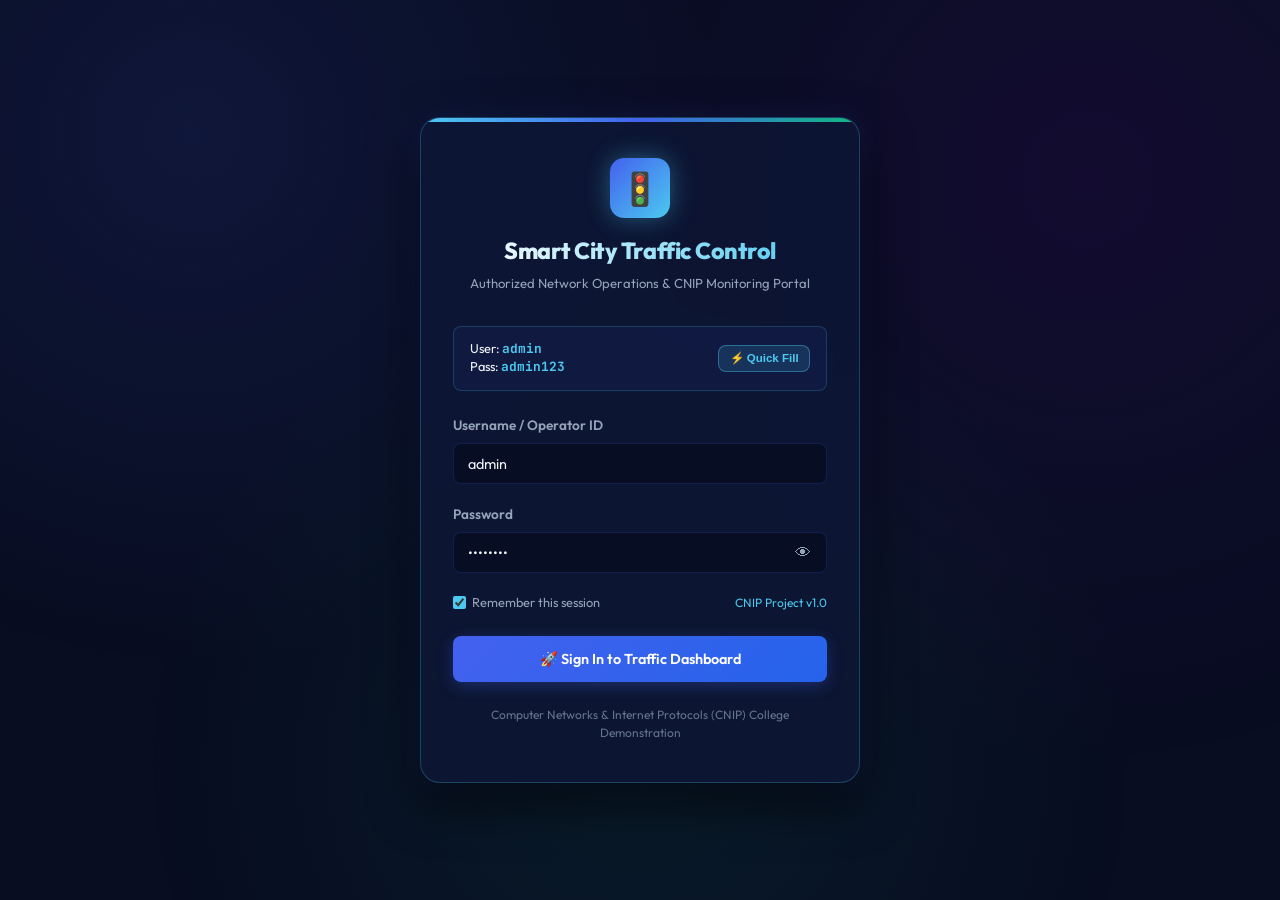
<file: index.html>
<!DOCTYPE html>
<html lang="en">
<head>
  <meta charset="UTF-8">
  <meta name="viewport" content="width=device-width, initial-scale=1.0">
  <title>Smart City Traffic Communication Network</title>
  <script>
    // Immediate smart redirect based on session
    const user = localStorage.getItem('smartcity_user') || sessionStorage.getItem('smartcity_user');
    if (user) {
      window.location.replace("frontend/index.html");
    } else {
      window.location.replace("frontend/login.html");
    }
  </script>
  <meta http-equiv="refresh" content="0; url=frontend/login.html">
</head>
<body style="background:#0a0f24;color:#f0f4fc;font-family:system-ui,-apple-system,sans-serif;display:flex;align-items:center;justify-content:center;height:100vh;margin:0;">
  <div style="text-align:center;padding:2rem;">
    <div style="font-size:3.5rem;margin-bottom:1rem;">🚦</div>
    <h1 style="margin:0 0 0.5rem 0;color:#4cc9f0;font-size:1.75rem;">Smart City Traffic Communication Network</h1>
    <p style="color:#94a3b8;margin:0 0 1.5rem 0;">Redirecting to Traffic Operations Portal...</p>
    <a href="frontend/login.html" style="display:inline-block;padding:0.75rem 1.5rem;background:#4361ee;color:#fff;text-decoration:none;border-radius:8px;font-weight:600;">Open Portal</a>
  </div>
</body>
</html>
</file>
<file: frontend/css/style.css>
/* ==============================================================================
   SMART CITY TRAFFIC COMMUNICATION NETWORK - DESIGN SYSTEM & STYLES
   Aesthetic: Premium Dark Navy, Glassmorphism, Neon Cyan & Emerald Indicators
   ============================================================================== */

@import url('https://fonts.googleapis.com/css2?family=Outfit:wght@300;400;500;600;700;800&family=JetBrains+Mono:wght@400;500;700&display=swap');

:root {
  --bg-darkest: #050814;
  --bg-primary: #080D21;
  --bg-surface: #0E1736;
  --bg-card: rgba(15, 25, 56, 0.7);
  --bg-card-hover: rgba(22, 36, 78, 0.85);
  --bg-glass: rgba(14, 23, 54, 0.6);

  --border-subtle: rgba(67, 97, 238, 0.2);
  --border-active: rgba(76, 201, 240, 0.5);
  --border-glow: 0 0 15px rgba(76, 201, 240, 0.25);

  --cyan: #4CC9F0;
  --blue: #4361EE;
  --deep-blue: #3A0CA3;
  --purple: #7209B7;
  --emerald: #10B981;
  --amber: #F59E0B;
  --rose: #EF4444;

  --text-main: #F1F5F9;
  --text-muted: #94A3B8;
  --text-dim: #64748B;

  --font-sans: 'Outfit', -apple-system, BlinkMacSystemFont, 'Segoe UI', Roboto, sans-serif;
  --font-mono: 'JetBrains Mono', Consolas, Monaco, monospace;

  --radius-sm: 8px;
  --radius-md: 14px;
  --radius-lg: 20px;
  --radius-full: 9999px;

  --transition: all 0.25s cubic-bezier(0.4, 0, 0.2, 1);
  --shadow-card: 0 10px 30px -10px rgba(0, 0, 0, 0.5);
}

/* Base Reset */
*, *::before, *::after {
  box-sizing: border-box;
  margin: 0;
  padding: 0;
}

html, body {
  background-color: var(--bg-primary);
  color: var(--text-main);
  font-family: var(--font-sans);
  min-height: 100vh;
  line-height: 1.5;
  overflow-x: hidden;
}

/* Custom Scrollbars */
::-webkit-scrollbar {
  width: 8px;
  height: 8px;
}
::-webkit-scrollbar-track {
  background: var(--bg-darkest);
}
::-webkit-scrollbar-thumb {
  background: rgba(67, 97, 238, 0.35);
  border-radius: var(--radius-full);
}
::-webkit-scrollbar-thumb:hover {
  background: var(--cyan);
}

/* Ambient Background Glow */
.ambient-glow {
  position: fixed;
  top: 0;
  left: 0;
  right: 0;
  bottom: 0;
  background: 
    radial-gradient(circle at 15% 15%, rgba(67, 97, 238, 0.12) 0%, transparent 40%),
    radial-gradient(circle at 85% 20%, rgba(114, 9, 183, 0.1) 0%, transparent 45%),
    radial-gradient(circle at 50% 85%, rgba(16, 185, 129, 0.08) 0%, transparent 50%);
  pointer-events: none;
  z-index: 0;
}

/* Header & Nav */
.header-container {
  position: sticky;
  top: 0;
  z-index: 100;
  backdrop-filter: blur(16px);
  background: rgba(8, 13, 33, 0.85);
  border-bottom: 1px solid var(--border-subtle);
  padding: 0.75rem 2rem;
}

.header-inner {
  max-width: 1600px;
  margin: 0 auto;
  display: flex;
  align-items: center;
  justify-content: space-between;
  flex-wrap: wrap;
  gap: 1rem;
}

.brand-wrapper {
  display: flex;
  align-items: center;
  gap: 0.85rem;
}

.brand-icon {
  width: 44px;
  height: 44px;
  background: linear-gradient(135deg, var(--blue), var(--cyan));
  border-radius: var(--radius-sm);
  display: flex;
  align-items: center;
  justify-content: center;
  color: #fff;
  font-size: 1.5rem;
  box-shadow: 0 0 20px rgba(67, 97, 238, 0.5);
}

.brand-text h1 {
  font-size: 1.25rem;
  font-weight: 700;
  letter-spacing: -0.02em;
  background: linear-gradient(to right, #FFFFFF, var(--cyan));
  -webkit-background-clip: text;
  -webkit-text-fill-color: transparent;
}

.brand-text p {
  font-size: 0.75rem;
  color: var(--text-muted);
  font-weight: 500;
  letter-spacing: 0.05em;
  text-transform: uppercase;
}

.header-status {
  display: flex;
  align-items: center;
  gap: 1rem;
}

.badge-status {
  display: inline-flex;
  align-items: center;
  gap: 0.45rem;
  padding: 0.35rem 0.85rem;
  border-radius: var(--radius-full);
  font-size: 0.75rem;
  font-weight: 600;
  background: rgba(16, 185, 129, 0.12);
  color: var(--emerald);
  border: 1px solid rgba(16, 185, 129, 0.3);
  transition: var(--transition);
}

.badge-status.offline {
  background: rgba(67, 97, 238, 0.12);
  color: var(--cyan);
  border-color: rgba(76, 201, 240, 0.3);
}

.pulse-dot {
  width: 8px;
  height: 8px;
  border-radius: 50%;
  background-color: currentColor;
  box-shadow: 0 0 8px currentColor;
  animation: pulseAnim 2s infinite ease-in-out;
}

@keyframes pulseAnim {
  0%, 100% { opacity: 1; transform: scale(1); }
  50% { opacity: 0.4; transform: scale(0.85); }
}

/* Nav Tabs */
.nav-tabs {
  display: flex;
  align-items: center;
  gap: 0.4rem;
  overflow-x: auto;
  padding-bottom: 0.2rem;
}

.tab-btn {
  background: transparent;
  color: var(--text-muted);
  border: 1px solid transparent;
  padding: 0.5rem 1rem;
  border-radius: var(--radius-sm);
  font-size: 0.85rem;
  font-weight: 600;
  font-family: var(--font-sans);
  cursor: pointer;
  display: flex;
  align-items: center;
  gap: 0.5rem;
  transition: var(--transition);
  white-space: nowrap;
}

.tab-btn:hover {
  color: var(--text-main);
  background: rgba(255, 255, 255, 0.05);
}

.tab-btn.active {
  color: #fff;
  background: linear-gradient(135deg, rgba(67, 97, 238, 0.4), rgba(76, 201, 240, 0.2));
  border-color: var(--border-active);
  box-shadow: 0 0 15px rgba(67, 97, 238, 0.25);
}

/* Main Container */
.main-wrapper {
  position: relative;
  z-index: 1;
  max-width: 1600px;
  margin: 1.5rem auto;
  padding: 0 2rem 4rem;
}

/* Tab Panels */
.tab-content {
  display: none;
  animation: fadeIn 0.3s ease;
}

.tab-content.active {
  display: block;
}

@keyframes fadeIn {
  from { opacity: 0; transform: translateY(6px); }
  to { opacity: 1; transform: translateY(0); }
}

/* Card System */
.card {
  background: var(--bg-card);
  backdrop-filter: blur(12px);
  border: 1px solid var(--border-subtle);
  border-radius: var(--radius-md);
  padding: 1.5rem;
  box-shadow: var(--shadow-card);
  transition: var(--transition);
}

.card:hover {
  border-color: rgba(76, 201, 240, 0.35);
  box-shadow: 0 12px 35px -10px rgba(0, 0, 0, 0.6);
}

.card-header {
  display: flex;
  align-items: center;
  justify-content: space-between;
  margin-bottom: 1.25rem;
  padding-bottom: 0.75rem;
  border-bottom: 1px solid rgba(255, 255, 255, 0.06);
}

.card-title {
  display: flex;
  align-items: center;
  gap: 0.6rem;
  font-size: 1.1rem;
  font-weight: 700;
  color: var(--text-main);
}

.card-title .icon {
  color: var(--cyan);
}

/* Metric KPI Grid */
.kpi-grid {
  display: grid;
  grid-template-columns: repeat(auto-fit, minmax(210px, 1fr));
  gap: 1.2rem;
  margin-bottom: 1.75rem;
}

.kpi-card {
  background: linear-gradient(145deg, rgba(14, 23, 54, 0.8), rgba(10, 16, 38, 0.95));
  border: 1px solid var(--border-subtle);
  border-radius: var(--radius-md);
  padding: 1.25rem;
  display: flex;
  align-items: flex-start;
  gap: 1rem;
  position: relative;
  overflow: hidden;
  transition: var(--transition);
}

.kpi-card::before {
  content: '';
  position: absolute;
  top: 0;
  left: 0;
  width: 4px;
  height: 100%;
  background: var(--blue);
}

.kpi-card.cyan::before { background: var(--cyan); }
.kpi-card.emerald::before { background: var(--emerald); }
.kpi-card.amber::before { background: var(--amber); }
.kpi-card.rose::before { background: var(--rose); }

.kpi-card:hover {
  transform: translateY(-3px);
  border-color: var(--border-active);
  box-shadow: 0 10px 25px rgba(0, 0, 0, 0.4);
}

.kpi-icon {
  width: 44px;
  height: 44px;
  border-radius: var(--radius-sm);
  background: rgba(255, 255, 255, 0.05);
  display: flex;
  align-items: center;
  justify-content: center;
  font-size: 1.35rem;
  flex-shrink: 0;
}

.kpi-data {
  display: flex;
  flex-direction: column;
}

.kpi-label {
  font-size: 0.75rem;
  color: var(--text-muted);
  font-weight: 600;
  text-transform: uppercase;
  letter-spacing: 0.04em;
  margin-bottom: 0.25rem;
}

.kpi-value {
  font-size: 1.65rem;
  font-weight: 800;
  letter-spacing: -0.02em;
  font-family: var(--font-mono);
  color: #fff;
}

.kpi-sub {
  font-size: 0.75rem;
  color: var(--text-dim);
  margin-top: 0.2rem;
}

/* Dashboard 2-Column Split */
.dashboard-grid {
  display: grid;
  grid-template-columns: 2fr 1fr;
  gap: 1.5rem;
}

@media (max-width: 1200px) {
  .dashboard-grid {
    grid-template-columns: 1fr;
  }
}

/* Network Topology Canvas */
.canvas-wrapper {
  position: relative;
  background: radial-gradient(circle at center, rgba(14, 23, 54, 0.95), #060918);
  border-radius: var(--radius-md);
  border: 1px solid var(--border-subtle);
  overflow: hidden;
  box-shadow: inset 0 0 40px rgba(0, 0, 0, 0.8);
}

#networkCanvas {
  display: block;
  width: 100%;
  height: 520px;
  cursor: crosshair;
}

.canvas-toolbar {
  position: absolute;
  top: 1rem;
  right: 1rem;
  display: flex;
  gap: 0.5rem;
  background: rgba(8, 13, 33, 0.75);
  backdrop-filter: blur(10px);
  padding: 0.4rem;
  border-radius: var(--radius-sm);
  border: 1px solid var(--border-subtle);
}

.canvas-legend {
  position: absolute;
  bottom: 1rem;
  left: 1rem;
  background: rgba(8, 13, 33, 0.8);
  backdrop-filter: blur(8px);
  padding: 0.6rem 1rem;
  border-radius: var(--radius-sm);
  border: 1px solid var(--border-subtle);
  font-size: 0.75rem;
  display: flex;
  gap: 1.25rem;
  flex-wrap: wrap;
}

.legend-item {
  display: flex;
  align-items: center;
  gap: 0.4rem;
  color: var(--text-muted);
}

.legend-dot {
  width: 10px;
  height: 10px;
  border-radius: 50%;
}

/* Forms & Selectors */
.form-group {
  margin-bottom: 1.25rem;
}

.form-label {
  display: block;
  font-size: 0.85rem;
  font-weight: 600;
  color: var(--text-muted);
  margin-bottom: 0.5rem;
}

.form-select, .form-input {
  width: 100%;
  background: rgba(8, 13, 33, 0.85);
  border: 1px solid var(--border-subtle);
  border-radius: var(--radius-sm);
  padding: 0.65rem 0.9rem;
  color: var(--text-main);
  font-family: var(--font-sans);
  font-size: 0.9rem;
  transition: var(--transition);
}

.form-select:focus, .form-input:focus {
  outline: none;
  border-color: var(--cyan);
  box-shadow: 0 0 10px rgba(76, 201, 240, 0.25);
}

/* Buttons */
.btn {
  display: inline-flex;
  align-items: center;
  justify-content: center;
  gap: 0.5rem;
  background: linear-gradient(135deg, var(--blue), #2563EB);
  color: #fff;
  border: none;
  padding: 0.7rem 1.4rem;
  border-radius: var(--radius-sm);
  font-size: 0.9rem;
  font-weight: 600;
  font-family: var(--font-sans);
  cursor: pointer;
  transition: var(--transition);
  box-shadow: 0 4px 15px rgba(67, 97, 238, 0.3);
}

.btn:hover {
  transform: translateY(-2px);
  box-shadow: 0 6px 20px rgba(67, 97, 238, 0.5);
  background: linear-gradient(135deg, #3B82F6, var(--cyan));
}

.btn-secondary {
  background: rgba(255, 255, 255, 0.08);
  border: 1px solid var(--border-subtle);
  box-shadow: none;
  color: var(--text-main);
}

.btn-secondary:hover {
  background: rgba(255, 255, 255, 0.15);
  border-color: var(--border-active);
  transform: translateY(-2px);
}

.btn-sm {
  padding: 0.4rem 0.8rem;
  font-size: 0.8rem;
}

.btn-danger {
  background: linear-gradient(135deg, #DC2626, var(--rose));
  box-shadow: 0 4px 15px rgba(239, 68, 68, 0.3);
}

.btn-danger:hover {
  box-shadow: 0 6px 20px rgba(239, 68, 68, 0.5);
}

/* Algorithm Step Trace Table */
.table-container {
  overflow-x: auto;
  border: 1px solid var(--border-subtle);
  border-radius: var(--radius-sm);
  margin-top: 1rem;
}

.custom-table {
  width: 100%;
  border-collapse: collapse;
  font-size: 0.85rem;
  text-align: left;
}

.custom-table th {
  background: rgba(14, 23, 54, 0.9);
  color: var(--cyan);
  font-weight: 700;
  padding: 0.85rem 1rem;
  border-bottom: 1px solid var(--border-subtle);
  text-transform: uppercase;
  letter-spacing: 0.05em;
  font-size: 0.75rem;
}

.custom-table td {
  padding: 0.75rem 1rem;
  border-bottom: 1px solid rgba(255, 255, 255, 0.04);
  color: var(--text-main);
}

.custom-table tr:hover {
  background: rgba(67, 97, 238, 0.06);
}

.custom-table tr:last-child td {
  border-bottom: none;
}

.badge {
  display: inline-block;
  padding: 0.2rem 0.6rem;
  border-radius: var(--radius-full);
  font-size: 0.75rem;
  font-weight: 600;
  font-family: var(--font-mono);
}

.badge-blue { background: rgba(67, 97, 238, 0.2); color: var(--cyan); border: 1px solid rgba(76, 201, 240, 0.3); }
.badge-green { background: rgba(16, 185, 129, 0.2); color: var(--emerald); border: 1px solid rgba(16, 185, 129, 0.3); }
.badge-amber { background: rgba(245, 158, 11, 0.2); color: var(--amber); border: 1px solid rgba(245, 158, 11, 0.3); }
.badge-red { background: rgba(239, 68, 68, 0.2); color: var(--rose); border: 1px solid rgba(239, 68, 68, 0.3); }

/* Code Display Box */
.code-box {
  background: #040714;
  border: 1px solid var(--border-subtle);
  border-radius: var(--radius-sm);
  padding: 1.25rem;
  font-family: var(--font-mono);
  font-size: 0.82rem;
  color: #E2E8F0;
  overflow-x: auto;
  line-height: 1.6;
  max-height: 480px;
}

/* Leaky Bucket Visual Container */
.bucket-simulator-grid {
  display: grid;
  grid-template-columns: 1fr 1.2fr;
  gap: 1.5rem;
}

@media (max-width: 900px) {
  .bucket-simulator-grid {
    grid-template-columns: 1fr;
  }
}

.bucket-visual-area {
  display: flex;
  flex-direction: column;
  align-items: center;
  justify-content: center;
  padding: 2rem 1rem;
  background: radial-gradient(circle at center, rgba(14, 23, 54, 0.9), #070B1A);
  border: 1px solid var(--border-subtle);
  border-radius: var(--radius-md);
  position: relative;
  min-height: 420px;
}

.water-tap {
  width: 40px;
  height: 25px;
  background: #475569;
  border-radius: 4px 4px 0 0;
  position: relative;
  margin-bottom: 30px;
}
.water-tap::after {
  content: '';
  position: absolute;
  bottom: -15px;
  left: 15px;
  width: 10px;
  height: 15px;
  background: #64748B;
}

.incoming-flow-stream {
  width: 8px;
  height: 40px;
  background: linear-gradient(to bottom, var(--cyan), transparent);
  margin-top: -10px;
  margin-bottom: 10px;
  border-radius: 4px;
  opacity: 0.8;
  animation: dripAnim 0.8s infinite linear;
}

@keyframes dripAnim {
  0% { transform: scaleY(0.4); opacity: 0.3; }
  50% { transform: scaleY(1); opacity: 0.9; }
  100% { transform: scaleY(0.4); opacity: 0.3; }
}

.bucket-tank {
  width: 220px;
  height: 260px;
  border: 4px solid #64748B;
  border-top: none;
  border-radius: 0 0 20px 20px;
  position: relative;
  overflow: hidden;
  background: rgba(15, 23, 42, 0.6);
  box-shadow: inset 0 0 20px rgba(0,0,0,0.8), 0 10px 25px rgba(0,0,0,0.5);
}

.bucket-water {
  position: absolute;
  bottom: 0;
  left: 0;
  right: 0;
  height: 35%;
  background: linear-gradient(to top, rgba(67, 97, 238, 0.85), rgba(76, 201, 240, 0.75));
  transition: height 0.4s ease;
  border-radius: 0 0 16px 16px;
  box-shadow: 0 0 20px rgba(76, 201, 240, 0.5);
}

.bucket-water-surface {
  position: absolute;
  top: 0;
  left: 0;
  right: 0;
  height: 8px;
  background: #FFFFFF;
  opacity: 0.6;
  border-radius: 50%;
  animation: waveAnim 2s infinite ease-in-out;
}

@keyframes waveAnim {
  0%, 100% { transform: scaleX(1); }
  50% { transform: scaleX(1.05); }
}

.bucket-leak-spout {
  position: absolute;
  bottom: 0;
  left: 50%;
  transform: translateX(-50%);
  width: 14px;
  height: 12px;
  background: #64748B;
}

.outgoing-flow-stream {
  width: 6px;
  height: 45px;
  background: linear-gradient(to bottom, var(--emerald), transparent);
  margin-top: 5px;
  border-radius: 3px;
  animation: leakAnim 1s infinite linear;
}

@keyframes leakAnim {
  0% { opacity: 0.5; }
  50% { opacity: 1; }
  100% { opacity: 0.5; }
}

.bucket-overflow-drop {
  position: absolute;
  top: 75px;
  right: 15px;
  color: var(--rose);
  font-weight: 700;
  font-size: 0.8rem;
  background: rgba(239, 68, 68, 0.15);
  padding: 0.3rem 0.6rem;
  border-radius: var(--radius-sm);
  border: 1px solid rgba(239, 68, 68, 0.3);
  display: none;
  animation: bounceDrop 1s infinite;
}

@keyframes bounceDrop {
  0%, 100% { transform: translateY(0); }
  50% { transform: translateY(5px); }
}

/* Charts */
.chart-container {
  position: relative;
  height: 280px;
  width: 100%;
  margin-top: 1rem;
}

/* Routing Table Grid */
.routing-grid {
  display: grid;
  grid-template-columns: repeat(auto-fit, minmax(320px, 1fr));
  gap: 1.25rem;
}

/* Quick Tag Pill */
.tag-pill {
  display: inline-flex;
  align-items: center;
  gap: 0.35rem;
  background: rgba(255, 255, 255, 0.05);
  border: 1px solid var(--border-subtle);
  border-radius: var(--radius-full);
  padding: 0.25rem 0.65rem;
  font-size: 0.75rem;
  color: var(--text-muted);
}

/* Callout Box */
.callout {
  background: rgba(67, 97, 238, 0.08);
  border-left: 4px solid var(--cyan);
  border-radius: 0 var(--radius-sm) var(--radius-sm) 0;
  padding: 1rem 1.25rem;
  margin: 1rem 0;
  font-size: 0.88rem;
  color: #CBD5E1;
}

.callout.success {
  background: rgba(16, 185, 129, 0.08);
  border-color: var(--emerald);
}

.callout.warning {
  background: rgba(245, 158, 11, 0.08);
  border-color: var(--amber);
}

/* Footer */
.footer-bar {
  text-align: center;
  padding: 2rem 0;
  font-size: 0.8rem;
  color: var(--text-dim);
  border-top: 1px solid var(--border-subtle);
  margin-top: 3rem;
}

.footer-bar a {
  color: var(--cyan);
  text-decoration: none;
}
</file>
